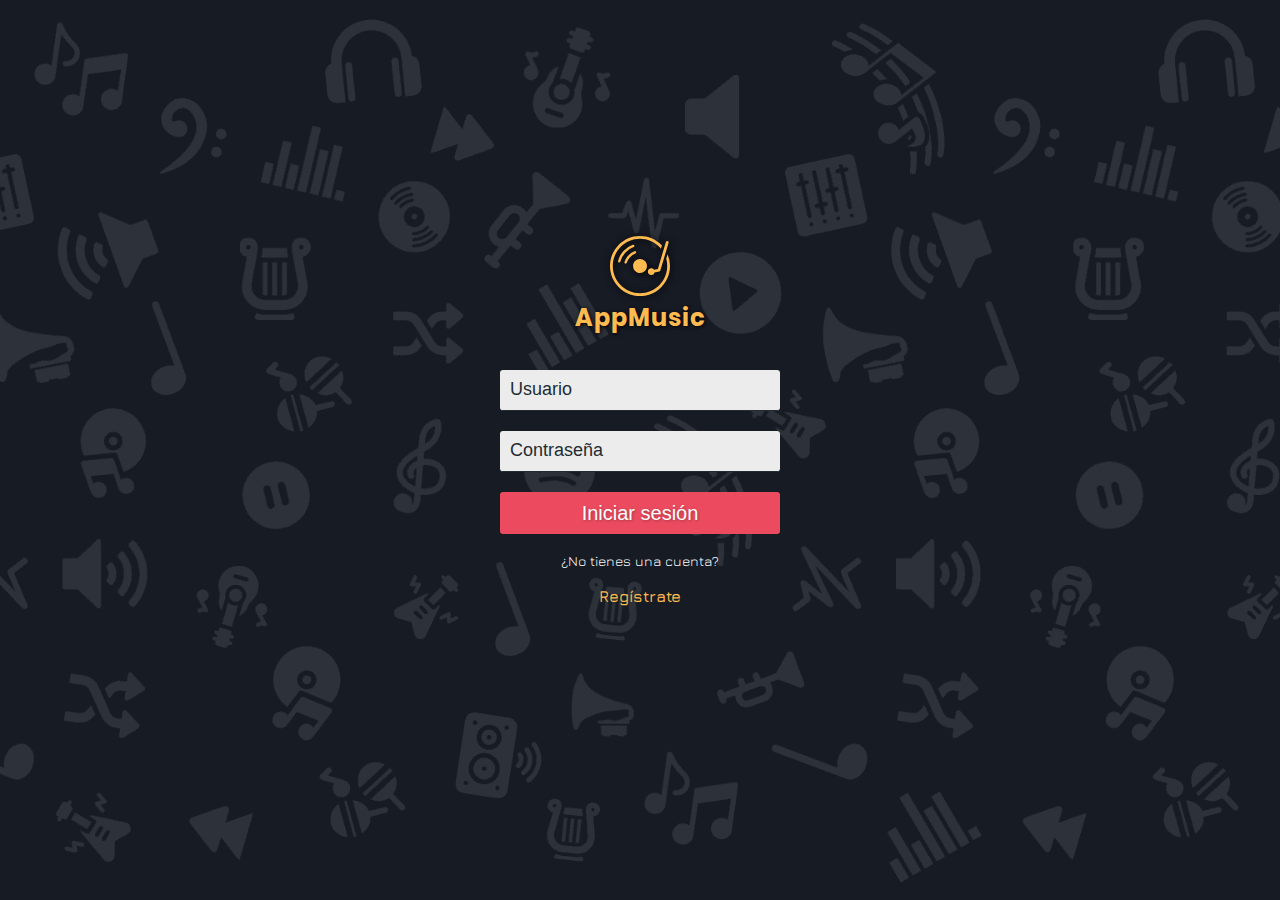
<file: index.html>
<!DOCTYPE html>
<html lang="es">
  <head>
    <meta charset="utf-8" />
    <meta name="viewport" content="width=device-width, initial-scale=1.0" />
    <title>AppMusic</title>
    <meta name="description" content="" />
    <link rel="icon" type="image/png" href="./assets/images/favicon.png" />
    <!-- build:css css/main.min.css -->
    <link rel="stylesheet" href="./css/main.css" />
    <!-- endbuild -->
    <script src="./js/global.js" defer></script>
    <script src="./js/login-user.js" defer></script>
    <script src="./js/create-user.js" defer></script>
    <script src="./js/set-vh.js" defer></script>
    <script src="./js/smooth-collapse.js" defer></script>
    <script src="./js/index.js" defer></script>
  </head>
  <body>
    <!-- login -->
    <section class="login">
      <div class="login__container">
        <div class="brand">
          <div class="brand__content"><span class="brand__title">AppMusic</span></div>
        </div>
        <form class="form" id="login" enctype="multipart/form-data">
          <div class="form__group">
            <label>
              <input type="text" name="user" placeholder="Usuario" required />
            </label>
          </div>
          <div class="form__group">
            <label>
              <input type="password" name="password" placeholder="Contraseña" required />
            </label>
          </div>
          <div class="form__group" data-state="collapsed">
            <label>
              <input
                id="inputEmail"
                type="email"
                name="email"
                placeholder="Correo electrónico"
              />
            </label>
          </div>
          <div class="form__group">
            <button
              class="form__button form__button--submit"
              id="btnSubmit"
              type="submit"
            >
              Iniciar sesión
            </button>
          </div>
          <div class="form__group" data-state="collapsed">
            <span class="form__text">¿Ya tienes una cuenta?</span>
          </div>
          <div class="form__group" data-state="collapsed">
            <span class="form__switch" data-trigger="collapse">Iniciar sesión</span>
          </div>
          <div class="form__group" data-state="expanded">
            <span class="form__text">¿No tienes una cuenta?</span>
          </div>
          <div class="form__group" data-state="expanded">
            <span class="form__switch" data-trigger="collapse">Regístrate</span>
          </div>
          <div class="form__group">
            <span class="form__text form__text--status" id="textStatus"></span>
          </div>
        </form>
      </div>
    </section>
  </body>
</html>
</file>
<file: css/main.css>
@charset "UTF-8";
/*!
 * Font Awesome Free 5.15.4 by @fontawesome - https://fontawesome.com
 * License - https://fontawesome.com/license/free (Icons: CC BY 4.0, Fonts: SIL OFL 1.1, Code: MIT License)
 */

.fas {
  -moz-osx-font-smoothing: grayscale;
  -webkit-font-smoothing: antialiased;
  display: inline-block;
  font-style: normal;
  font-variant: normal;
  text-rendering: auto;
  line-height: 1;
}

@-webkit-keyframes fa-spin {
  0% {
    transform: rotate(0deg);
  }
  100% {
    transform: rotate(360deg);
  }
}

@keyframes fa-spin {
  0% {
    transform: rotate(0deg);
  }
  100% {
    transform: rotate(360deg);
  }
}

/* Font Awesome uses the Unicode Private Use Area (PUA) to ensure screen
readers do not read off random characters that represent icons */

/*!
 * Font Awesome Free 5.15.4 by @fontawesome - https://fontawesome.com
 * License - https://fontawesome.com/license/free (Icons: CC BY 4.0, Fonts: SIL OFL 1.1, Code: MIT License)
 */
@font-face {
  font-family: 'Font Awesome 5 Free';
  font-style: normal;
  font-weight: 900;
  font-display: block;
  src: url("../assets/fonts/FontAwesome/fa-solid-900.eot");
  src: url("../assets/fonts/FontAwesome/fa-solid-900.eot?#iefix") format("embedded-opentype"), url("../assets/fonts/FontAwesome/fa-solid-900.woff2") format("woff2"), url("../assets/fonts/FontAwesome/fa-solid-900.woff") format("woff"), url("../assets/fonts/FontAwesome/fa-solid-900.ttf") format("truetype"), url("../assets/fonts/FontAwesome/fa-solid-900.svg#fontawesome") format("svg");
}


.fas {
  font-family: 'Font Awesome 5 Free';
  font-weight: 900;
}

/*!
 * Font Awesome Free 5.15.4 by @fontawesome - https://fontawesome.com
 * License - https://fontawesome.com/license/free (Icons: CC BY 4.0, Fonts: SIL OFL 1.1, Code: MIT License)
 */
@font-face {
  font-family: 'Font Awesome 5 Brands';
  font-style: normal;
  font-weight: 400;
  font-display: block;
  src: url("../assets/fonts/FontAwesome/fa-brands-400.eot");
  src: url("../assets/fonts/FontAwesome/fa-brands-400.eot?#iefix") format("embedded-opentype"), url("../assets/fonts/FontAwesome/fa-brands-400.woff2") format("woff2"), url("../assets/fonts/FontAwesome/fa-brands-400.woff") format("woff"), url("../assets/fonts/FontAwesome/fa-brands-400.ttf") format("truetype"), url("../assets/fonts/FontAwesome/fa-brands-400.svg#fontawesome") format("svg");
}

html, body, span, object, h3, p, a, menu, var, i, ul, li, form, img, nav, aside, label, section, mark, header {
  margin: 0;
  padding: 0;
  border: 0;
  font-size: 100%;
  vertical-align: baseline;
}

 aside, header, menu, nav,
section {
  display: block;
}

button {
  background-color: transparent;
  outline: none;
  border: 0;
  cursor: pointer;
}

a {
  text-decoration: none;
}

:root {
  --vh: 1vh;
}

html {
  box-sizing: border-box;
  height: 100%;
}

*, *::before, *::after {
  box-sizing: inherit;
}

input:focus, textarea:focus {
  outline: none;
}

body {
  overflow-x: hidden;
  position: relative;
  margin: auto;
  background-color: #171B24;
  background-image: url("../assets/images/pattern.png");
  background-size: cover;
  color: #FEFEFE;
  font-family: "Jura", sans-serif;
  font-size: 14px;
  font-weight: 400;
  line-height: 1;
}

body .py-0 {
  padding-top: 0;
  padding-bottom: 0;
}

.section {
  padding: 20px;
  background-color: #171B24;
}

.freeze {
  overflow: hidden;
}

.freeze::before {
  background-color: rgba(0, 0, 0, 0.3);
  z-index: 99;
}

 .title {
  margin-bottom: 30px;
  font-size: 36px;
  font-weight: 700;
  line-height: 1.2;
}

@media only screen and (min-width: 768px) {
   .title {
    font-size: 48px;
  }
}

 .text, p {
  margin-bottom: 30px;
  line-height: 1.4;
}

@font-face {
  font-family: "Poppins";
  font-style: normal;
  font-weight: 300;
  font-display: swap;
  src: url("../assets/fonts/Poppins/Poppins-Light.eot?") format("eot"), url("../assets/fonts/Poppins/Poppins-Light.woff2") format("woff2"), url("../assets/fonts/Poppins/Poppins-Light.woff") format("woff"), url("../assets/fonts/Poppins/Poppins-Light.ttf") format("truetype"), url("../assets/fonts/Poppins/Poppins-Light.svg#Poppins") format("svg");
}

@font-face {
  font-family: "Poppins";
  font-style: italic;
  font-weight: 300;
  font-display: swap;
  src: url("../assets/fonts/Poppins/Poppins-Light-Italic.eot?") format("eot"), url("../assets/fonts/Poppins/Poppins-Light-Italic.woff2") format("woff2"), url("../assets/fonts/Poppins/Poppins-Light-Italic.woff") format("woff"), url("../assets/fonts/Poppins/Poppins-Light-Italic.ttf") format("truetype"), url("../assets/fonts/Poppins/Poppins-Light-Italic.svg#Poppins") format("svg");
}

@font-face {
  font-family: "Poppins";
  font-style: normal;
  font-weight: 400;
  font-display: swap;
  src: url("../assets/fonts/Poppins/Poppins-Regular.eot?") format("eot"), url("../assets/fonts/Poppins/Poppins-Regular.woff2") format("woff2"), url("../assets/fonts/Poppins/Poppins-Regular.woff") format("woff"), url("../assets/fonts/Poppins/Poppins-Regular.ttf") format("truetype"), url("../assets/fonts/Poppins/Poppins-Regular.svg#Poppins") format("svg");
}

@font-face {
  font-family: "Poppins";
  font-style: italic;
  font-weight: 400;
  font-display: swap;
  src: url("../assets/fonts/Poppins/Poppins-Regular-Italic.eot?") format("eot"), url("../assets/fonts/Poppins/Poppins-Regular-Italic.woff2") format("woff2"), url("../assets/fonts/Poppins/Poppins-Regular-Italic.woff") format("woff"), url("../assets/fonts/Poppins/Poppins-Regular-Italic.ttf") format("truetype"), url("../assets/fonts/Poppins/Poppins-Regular-Italic.svg#Poppins") format("svg");
}

@font-face {
  font-family: "Poppins";
  font-style: normal;
  font-weight: 500;
  font-display: swap;
  src: url("../assets/fonts/Poppins/Poppins-Medium.eot?") format("eot"), url("../assets/fonts/Poppins/Poppins-Medium.woff2") format("woff2"), url("../assets/fonts/Poppins/Poppins-Medium.woff") format("woff"), url("../assets/fonts/Poppins/Poppins-Medium.ttf") format("truetype"), url("../assets/fonts/Poppins/Poppins-Medium.svg#Poppins") format("svg");
}

@font-face {
  font-family: "Poppins";
  font-style: italic;
  font-weight: 500;
  font-display: swap;
  src: url("../assets/fonts/Poppins/Poppins-Medium-Italic.eot?") format("eot"), url("../assets/fonts/Poppins/Poppins-Medium-Italic.woff2") format("woff2"), url("../assets/fonts/Poppins/Poppins-Medium-Italic.woff") format("woff"), url("../assets/fonts/Poppins/Poppins-Medium-Italic.ttf") format("truetype"), url("../assets/fonts/Poppins/Poppins-Medium-Italic.svg#Poppins") format("svg");
}

@font-face {
  font-family: "Poppins";
  font-style: normal;
  font-weight: 600;
  font-display: swap;
  src: url("../assets/fonts/Poppins/Poppins-SemiBold.eot?") format("eot"), url("../assets/fonts/Poppins/Poppins-SemiBold.woff2") format("woff2"), url("../assets/fonts/Poppins/Poppins-SemiBold.woff") format("woff"), url("../assets/fonts/Poppins/Poppins-SemiBold.ttf") format("truetype"), url("../assets/fonts/Poppins/Poppins-SemiBold.svg#Poppins") format("svg");
}

@font-face {
  font-family: "Poppins";
  font-style: normal;
  font-weight: 700;
  font-display: swap;
  src: url("../assets/fonts/Poppins/Poppins-Bold.eot?") format("eot"), url("../assets/fonts/Poppins/Poppins-Bold.woff2") format("woff2"), url("../assets/fonts/Poppins/Poppins-Bold.woff") format("woff"), url("../assets/fonts/Poppins/Poppins-Bold.ttf") format("truetype"), url("../assets/fonts/Poppins/Poppins-Bold.svg#Poppins") format("svg");
}

@font-face {
  font-family: "Poppins";
  font-style: italic;
  font-weight: 700;
  font-display: swap;
  src: url("../assets/fonts/Poppins/Poppins-Bold-Italic.eot?") format("eot"), url("../assets/fonts/Poppins/Poppins-Bold-Italic.woff2") format("woff2"), url("../assets/fonts/Poppins/Poppins-Bold-Italic.woff") format("woff"), url("../assets/fonts/Poppins/Poppins-Bold-Italic.ttf") format("truetype"), url("../assets/fonts/Poppins/Poppins-Bold-Italic.svg#Poppins") format("svg");
}

@font-face {
  font-family: "Poppins";
  font-style: normal;
  font-weight: 800;
  font-display: swap;
  src: url("../assets/fonts/Poppins/Poppins-ExtraBold.eot?") format("eot"), url("../assets/fonts/Poppins/Poppins-ExtraBold.woff2") format("woff2"), url("../assets/fonts/Poppins/Poppins-ExtraBold.woff") format("woff"), url("../assets/fonts/Poppins/Poppins-ExtraBold.ttf") format("truetype"), url("../assets/fonts/Poppins/Poppins-ExtraBold.svg#Poppins") format("svg");
}

@font-face {
  font-family: "Poppins";
  font-style: italic;
  font-weight: 800;
  font-display: swap;
  src: url("../assets/fonts/Poppins/Poppins-ExtraBold-Italic.eot?") format("eot"), url("../assets/fonts/Poppins/Poppins-ExtraBold-Italic.woff2") format("woff2"), url("../assets/fonts/Poppins/Poppins-ExtraBold-Italic.woff") format("woff"), url("../assets/fonts/Poppins/Poppins-ExtraBold-Italic.ttf") format("truetype"), url("../assets/fonts/Poppins/Poppins-ExtraBold-Italic.svg#Poppins") format("svg");
}

@font-face {
  font-family: "Poppins";
  font-style: normal;
  font-weight: 900;
  font-display: swap;
  src: url("../assets/fonts/Poppins/Poppins-Black.eot?") format("eot"), url("../assets/fonts/Poppins/Poppins-Black.woff2") format("woff2"), url("../assets/fonts/Poppins/Poppins-Black.woff") format("woff"), url("../assets/fonts/Poppins/Poppins-Black.ttf") format("truetype"), url("../assets/fonts/Poppins/Poppins-Black.svg#Poppins") format("svg");
}

@font-face {
  font-family: "Jura";
  font-style: normal;
  font-weight: 300;
  font-display: swap;
  src: url("../assets/fonts/Jura/Jura-Light.ttf") format("truetype");
}

@font-face {
  font-family: "Jura";
  font-style: normal;
  font-weight: 400;
  font-display: swap;
  src: url("../assets/fonts/Jura/Jura-Regular.ttf") format("truetype");
}

@font-face {
  font-family: "Jura";
  font-style: normal;
  font-weight: 500;
  font-display: swap;
  src: url("../assets/fonts/Jura/Jura-Medium.ttf") format("truetype");
}

@font-face {
  font-family: "Jura";
  font-style: normal;
  font-weight: 600;
  font-display: swap;
  src: url("../assets/fonts/Jura/Jura-SemiBold.ttf") format("truetype");
}

@font-face {
  font-family: "Jura";
  font-style: normal;
  font-weight: 700;
  font-display: swap;
  src: url("../assets/fonts/Jura/Jura-Bold.ttf") format("truetype");
}

@-webkit-keyframes fadefromnone {
  0% {
    display: none;
    opacity: 0;
  }
  1% {
    display: block;
    opacity: 0;
  }
  100% {
    display: block;
    opacity: 1;
  }
}

@keyframes fadefromnone {
  0% {
    display: none;
    opacity: 0;
  }
  1% {
    display: block;
    opacity: 0;
  }
  100% {
    display: block;
    opacity: 1;
  }
}

@-webkit-keyframes lighthouse {
  0%, 100% {
    opacity: 0;
  }
  50% {
    opacity: 1;
  }
}

@keyframes lighthouse {
  0%, 100% {
    opacity: 0;
  }
  50% {
    opacity: 1;
  }
}

@-webkit-keyframes ring {
  0% {
    transform: rotate(0);
  }
  10% {
    transform: rotate(-25deg);
  }
  20% {
    transform: rotate(25deg);
  }
  30% {
    transform: rotate(-25deg);
  }
  40% {
    transform: rotate(25deg);
  }
  50% {
    transform: rotate(0);
  }
  100% {
    transform: rotate(0);
  }
}

@keyframes ring {
  0% {
    transform: rotate(0);
  }
  10% {
    transform: rotate(-25deg);
  }
  20% {
    transform: rotate(25deg);
  }
  30% {
    transform: rotate(-25deg);
  }
  40% {
    transform: rotate(25deg);
  }
  50% {
    transform: rotate(0);
  }
  100% {
    transform: rotate(0);
  }
}

@-webkit-keyframes move-down {
  0% {
    opacity: 0;
    transform: translateY(-10px);
  }
  50% {
    opacity: 1;
  }
  100% {
    opacity: 0;
    transform: translateY(10px);
  }
}

@keyframes move-down {
  0% {
    opacity: 0;
    transform: translateY(-10px);
  }
  50% {
    opacity: 1;
  }
  100% {
    opacity: 0;
    transform: translateY(10px);
  }
}

/*
 * Originally authored by José Jesús Ochoa Torres
 * https://github.com/JoseJesusOchoaTorres/grid-system-example
 * ------------------------------------------------------------
 * To simulate or integrate on other classes a System Grid
 */
.wrapper {
  position: relative;
  margin: 0 auto;
  width: 100%;
}

.container {
  position: relative;
  margin: 0 auto;
  width: 100%;
  height: 100%;
}

@media only screen and (min-width: 768px) {
  .container {
    max-width: 720px;
  }
}

@media only screen and (min-width: 1024px) {
  .container {
    max-width: 960px;
  }
}

@media only screen and (min-width: 1280px) {
  .container {
    max-width: 1024px;
  }
}

@media only screen and (min-width: 1366px) {
  .container {
    max-width: 1280px;
  }
}

.fluid.container {
  max-width: 100%;
}

.row {
  display: flex;
  flex-wrap: wrap;
  padding: 60px 0;
  height: 100%;
}

.no-gutter.row {
  margin: 0 -40px;
}

@media only screen and (min-width: 1280px) {
  .no-gutter.row .no-gutter.row [class^=col-] {
    padding: 0;
  }
}
[class^=col-] {
  padding: 0 40px;
}

.no-gutter[class^=col-] {
  padding: 0;
}

.col-xs-12 {
  flex: 0 0 100%;
  max-width: 100%;
}

@media only screen and (min-width: 1024px) {
  .col-md-4 {
    flex: 0 0 33.33333%;
    max-width: 33.33333%;
  }
  .col-md-8 {
    flex: 0 0 66.66667%;
    max-width: 66.66667%;
  }
}

.login {
  height: 100vh;
  height: calc(var(--vh, 1vh) * 100);
  display: flex;
  justify-content: center;
  align-items: center;
}

.login__container {
  display: flex;
  flex-flow: column nowrap;
  justify-content: center;
  align-items: center;
  height: 100%;
  width: 100%;
}

@media only screen and (min-width: 768px) {
  .login__container {
    width: inherit;
  }
}

.profile {
  width: 100%;
  background-color: transparent;
}

.profile__container {
  display: grid;
  grid-template-columns: 150px 1fr;
  grid-template-areas: 'image info';
}

.profile__img {
  grid-area: image;
  overflow: hidden;
  width: 150px;
  height: 150px;
}

.profile__img img {
  border: 6px solid #EC4B5F;
  border-radius: 50%;
  -o-object-fit: cover;
  object-fit: cover;
  width: 100%;
  height: 100%;
}

.profile__info {
  grid-area: info;
  padding: 10px;
  display: flex;
  flex-flow: column nowrap;
}

.profile__name {
  margin-bottom: 20px;
  overflow: hidden;
  display: -webkit-box;
  -webkit-line-clamp: 1;
  -webkit-box-orient: vertical;
  color: #FFBB50;
  font-size: 32px;
  font-weight: 700;
  letter-spacing: 1px;
}

.profile__bio {
  overflow: hidden;
  display: -webkit-box;
  -webkit-line-clamp: 4;
  -webkit-box-orient: vertical;
  color: #FEFEFE;
  font-weight: 600;
  line-height: 1.2;
}

.sidebar {
  position: relative;
  width: 100%;
  height: 100%;
}

.sidebar::before {
  position: absolute;
  content: '';
  top: 0;
  left: 0;
  width: 100%;
  height: 100%;
  background-color: #FEFEFE;
  opacity: 0.05;
}

.sidebar__container {
  position: relative;
}

.header {
  z-index: 99;
  position: absolute;
  width: 100%;
}

.header__content {
  position: relative;
  margin: auto;
  display: flex;
  justify-content: space-between;
  width: 100%;
  height: 100px;
}

.form {
  position: relative;
  margin: 40px 0;
  display: flex;
  flex-flow: column nowrap;
  align-items: center;
  color: #FEFEFE;
}

.form__group {
  display: flex;
  flex-flow: column nowrap;
  width: 100%;
}

.form__group:last-child {
  margin-bottom: 0;
}

.form label {
  font-size: 16px;
  font-weight: 500;
}

@media only screen and (min-width: 768px) {
  .form label {
    font-size: 18px;
    text-shadow: none;
  }
}

.form label a {
  color: #FFBB50;
}

.form label a:hover {
  color: #FFBB50;
}

.form input, .form textarea {
  margin-bottom: 20px;
  border-radius: 3px;
  padding-left: 10px;
  min-width: 280px;
  width: 100%;
  background-color: #ECECEC;
  color: #232C33;
  font-family: "Open Sans", sans-serif;
  font-size: 18px;
  font-weight: 500;
}

@media only screen and (min-width: 1366px) {
  .form input, .form textarea {
    font-size: 18px;
    text-shadow: none;
  }
}

.form input::-webkit-input-placeholder, .form textarea::-webkit-input-placeholder {
  background-color: #ECECEC;
  color: #232C33;
  font-family: "Open Sans", sans-serif;
  font-size: 18px;
  font-weight: 500;
}

@media only screen and (min-width: 1366px) {
  .form input::-webkit-input-placeholder, .form textarea::-webkit-input-placeholder {
    font-size: 18px;
    text-shadow: none;
  }
}

.form input:-moz-placeholder, .form textarea:-moz-placeholder {
  background-color: #ECECEC;
  color: #232C33;
  font-family: "Open Sans", sans-serif;
  font-size: 18px;
  font-weight: 500;
}

@media only screen and (min-width: 1366px) {
  .form input:-moz-placeholder, .form textarea:-moz-placeholder {
    font-size: 18px;
    text-shadow: none;
  }
}

.form input::-moz-placeholder, .form textarea::-moz-placeholder {
  background-color: #ECECEC;
  color: #232C33;
  font-family: "Open Sans", sans-serif;
  font-size: 18px;
  font-weight: 500;
}

@media only screen and (min-width: 1366px) {
  .form input::-moz-placeholder, .form textarea::-moz-placeholder {
    font-size: 18px;
    text-shadow: none;
  }
}

.form input::-ms-input-placeholder, .form textarea::-ms-input-placeholder {
  background-color: #ECECEC;
  color: #232C33;
  font-family: "Open Sans", sans-serif;
  font-size: 18px;
  font-weight: 500;
}

@media only screen and (min-width: 1366px) {
  .form input::-ms-input-placeholder, .form textarea::-ms-input-placeholder {
    font-size: 18px;
    text-shadow: none;
  }
}

.form input {
  border: none;
  border-bottom: 1px solid #232C33;
  padding-bottom: 3px;
  line-height: 2;
}

.form__text, .form__switch {
  -webkit-user-select: none;
  -moz-user-select: none;
  -ms-user-select: none;
  user-select: none;
  margin: 0 auto 20px;
  text-align: center;
}

.form__text--status {
  display: none;
  opacity: 0;
  font-weight: 600;
}

.form__text--error {
  color: #EC4B5F;
}

.form__text--success {
  color: #FFBB50;
}

.form__text.show {
  -webkit-animation: fadefromnone 0.4s linear forwards;
  animation: fadefromnone 0.4s linear forwards;
  display: block;
}

.form__switch {
  cursor: pointer;
  color: #FFBB50;
  font-size: 16px;
  font-weight: 600;
}

.form__button {
  margin-bottom: 20px;
  border-radius: 3px;
  width: 100%;
  background-color: #EC4B5F;
  color: #FEFEFE;
  font-size: 20px;
  line-height: 2;
  text-shadow: 1px 1px 3px rgba(0, 0, 0, 0.3);
}

.form [data-state] {
  overflow: hidden;
  height: auto;
}

.form [data-state='collapsed'] {
  height: 0;
}

.form [data-state='expanded'] {
  display: auto;
  height: auto;
}

@media only screen and (min-width: 768px) {
  .text {
    -moz-column-count: 2;
    column-count: 2;
    -moz-column-gap: 40px;
    column-gap: 40px;
  }
}

.text p {
  margin-bottom: 30px;
}

.brand {
  position: relative;
  display: flex;
  flex-flow: column nowrap;
  align-items: center;
}

.brand::before {
  margin-bottom: 10px;
  content: '';
  width: 60px;
  height: 60px;
  background-image: url("../assets/images/logo.svg");
  background-repeat: no-repeat;
  background-size: 60px;
  filter: drop-shadow(1px 1px 4px #000000);
}

.brand__content {
  display: flex;
  flex-flow: column nowrap;
  align-items: center;
}

.brand__title {
  color: #FFBB50;
  font-family: "Poppins", sans-serif;
  font-size: 24px;
  font-weight: 700;
  line-height: 1;
  letter-spacing: 1px;
  text-shadow: 1px 1px 4px #000000;
}

.list {
  margin-bottom: 10px;
  overflow-y: auto;
}

.list::-webkit-scrollbar-track {
  box-shadow: inset 0 0 6px rgba(0, 0, 0, 0.3);
  border-radius: 10px;
  background-color: #FEFEFE;
}

.list::-webkit-scrollbar {
  width: 7px;
}

.list::-webkit-scrollbar-thumb {
  border-radius: 8px;
  box-shadow: inset 0 0 6px rgba(0, 0, 0, 0.3);
  background-color: #FFBB50;
}

.list--sidebar {
  min-height: 72px;
  max-height: 350px;
}

.list--filter {
  max-height: 395px;
}

.list--filter .list__child {
  background-color: rgba(254, 254, 254, 0.05);
}

.list__child {
  list-style-type: none;
  margin-bottom: 7px;
  border-radius: 5px;
  padding: 10px;
  background-color: #171B24;
  color: #FEFEFE;
}

.list__title {
  margin-bottom: 7px;
  border-radius: 5px;
  padding: 10px;
  background-color: #FFBB50;
  color: #171B24;
  font-size: 18px;
  font-weight: 600;
}

.list__metadata {
  line-height: 1.4;
}

.list__metadata span {
  color: #FFBB50;
  font-weight: 700;
}

.menu {
  position: relative;
  right: 40px;
}

@media only screen and (min-width: 768px) {
  .menu {
    right: 0;
  }
}

.menu__nav {
  position: fixed;
  top: 0;
  left: -100%;
  padding-top: 100px;
  background-color: #171B24;
  width: 100%;
  height: 100vh;
  height: calc(var(--vh, 1vh) * 100);
  transition: left 0.6s ease-in-out;
  overflow-x: hidden;
  z-index: 100;
}

@media only screen and (min-width: 1280px) {
  .menu__nav {
    border-bottom: none;
    position: relative;
    left: 0;
    display: flex;
    justify-content: flex-end;
    align-items: center;
    padding: 0;
    height: 100%;
    background: transparent;
  }
}

.menu__nav--expanded {
  left: 0;
}

.menu__link {
  position: relative;
  border-bottom: 2px dashed #FEFEFE;
  margin-left: 40px;
  margin-right: 40px;
  padding: 25px 0;
  display: flex;
  align-items: center;
  color: #FEFEFE;
  font-family: "Roboto", sans-serif;
  font-size: 24px;
  font-weight: 500;
  line-height: 1;
  letter-spacing: 1px;
  text-decoration: none;
}

@media only screen and (min-width: 768px) {
  .menu__link {
    padding: 2% 6%;
  }
}

@media only screen and (min-width: 1280px) {
  .menu__link {
    margin-right: 15px;
    border-bottom: none;
    padding: 0;
    height: 100%;
    color: #FEFEFE;
    font-size: 16px;
    font-weight: 400;
    text-transform: unset;
    box-shadow: none;
    z-index: 1;
  }
}

.menu__link:first-child {
  border-top: 2px solid #FFBB50;
}

@media only screen and (min-width: 1280px) {
  .menu__link:first-child {
    border-top: 0;
  }
}

@media only screen and (min-width: 1280px) {
  .menu__link:last-child {
    margin-right: 0;
  }
}

.menu__link:hover {
  color: #FEFEFE;
}

@media only screen and (min-width: 1280px) {
  .menu__link:hover {
    color: #FEFEFE;
  }
}

.menu__btn {
  position: absolute;
  top: 50%;
  transform: translateY(-50%);
  right: 0;
  width: 32px;
  height: 32px;
  cursor: pointer;
  -webkit-user-select: none;
  -moz-user-select: none;
  -ms-user-select: none;
  user-select: none;
  z-index: 101;
}

@media only screen and (min-width: 1280px) {
  .menu__btn {
    display: none;
  }
}

.menu__btn--active .menu__shape {
  right: 5px;
  width: 25px;
  background: transparent;
}

.menu__btn--active .menu__shape::before {
  top: 0;
  width: 25px;
  transform: rotate(-45deg);
}

.menu__btn--active .menu__shape::after {
  top: 0;
  width: 25px;
  transform: rotate(45deg);
}

.menu__shape {
  position: absolute;
  top: 50%;
  transform: translateY(-50%);
  right: 0;
  width: 32px;
  height: 4px;
  background-color: #FEFEFE;
  transition: all 0.3s ease-out;
}

.menu__shape::before, .menu__shape::after {
  position: absolute;
  content: "";
  width: 32px;
  height: 4px;
  background-color: #FEFEFE;
  transition: all 0.3s ease-out;
}

.menu__shape::before {
  top: 9px;
  right: 0;
}

.menu__shape::after {
  top: -9px;
  right: 0;
}
</file>
